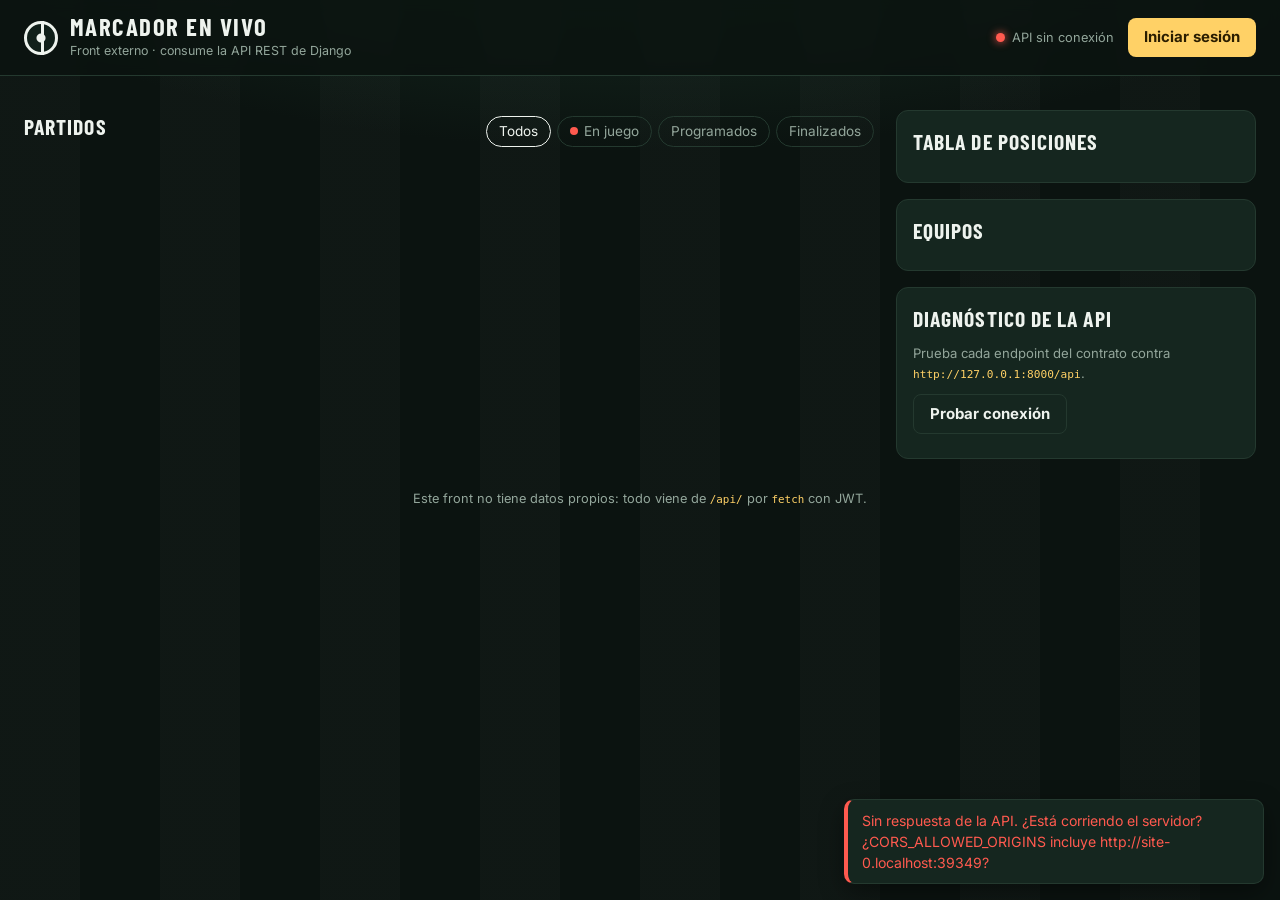
<file: front_externo/index.html>
<!DOCTYPE html>
<html lang="es">
<head>
  <meta charset="UTF-8">
  <meta name="viewport" content="width=device-width, initial-scale=1.0">
  <title>Marcador en Vivo · Front externo</title>
  <link rel="preconnect" href="https://fonts.googleapis.com">
  <link rel="preconnect" href="https://fonts.gstatic.com" crossorigin>
  <link href="https://fonts.googleapis.com/css2?family=Barlow+Condensed:wght@500;700;800&family=Inter:wght@400;500;600&display=swap" rel="stylesheet">
  <link rel="stylesheet" href="estilos.css">
</head>
<body>
  <header class="top">
    <div class="marca">
      <span class="logo" aria-hidden="true"></span>
      <div>
        <strong>MARCADOR EN VIVO</strong>
        <small>Front externo · consume la API REST de Django</small>
      </div>
    </div>
    <div class="top-der">
      <span class="conexion" id="conexion" title="Estado de la API"><i></i><span>conectando…</span></span>
      <div id="sesion"></div>
    </div>
  </header>

  <nav class="ligas" id="ligas" aria-label="Ligas"></nav>

  <main class="layout">
    <section class="col-partidos">
      <div class="seccion-cab">
        <h2>Partidos</h2>
        <div class="chips" id="filtros">
          <button class="chip activo" data-estado="">Todos</button>
          <button class="chip" data-estado="en_juego"><span class="vivo"></span>En juego</button>
          <button class="chip" data-estado="programado">Programados</button>
          <button class="chip" data-estado="finalizado">Finalizados</button>
        </div>
      </div>

      <form class="nuevo-partido" id="form-nuevo" hidden>
        <h3>Nuevo partido <span class="tag">administrador</span></h3>
        <div class="campos">
          <label>Local <select name="local" required></select></label>
          <label>Visita <select name="visita" required></select></label>
          <label>Fecha <input type="datetime-local" name="fecha" required></label>
          <label>Estadio <input type="text" name="estadio" maxlength="100" placeholder="Opcional"></label>
        </div>
        <button class="btn" type="submit">Crear partido</button>
      </form>

      <div id="partidos" class="partidos"></div>
    </section>

    <aside class="col-lateral">
      <section class="tarjeta">
        <h2>Tabla de posiciones</h2>
        <div id="tabla"></div>
      </section>
      <section class="tarjeta">
        <h2>Equipos</h2>
        <div id="equipos" class="equipos"></div>
      </section>
      <section class="tarjeta diagnostico">
        <h2>Diagnóstico de la API</h2>
        <p class="ayuda">Prueba cada endpoint del contrato contra <code id="api-url"></code>.</p>
        <button class="btn secundario" id="btn-diagnostico">Probar conexión</button>
        <ul id="diagnostico"></ul>
      </section>
    </aside>
  </main>

  <dialog id="dlg-login">
    <form method="dialog" id="form-login">
      <h3>Iniciar sesión</h3>
      <p class="ayuda">Usa un usuario con rol <b>Planillero</b> o <b>Administrador</b> de tu proyecto.</p>
      <label>Usuario <input name="username" autocomplete="username" required></label>
      <label>Contraseña <input name="password" type="password" autocomplete="current-password" required></label>
      <p class="error" id="login-error" hidden></p>
      <div class="acciones">
        <button class="btn" type="submit" value="ok">Entrar</button>
        <button class="btn secundario" type="button" id="btn-cancelar-login">Cancelar</button>
      </div>
    </form>
  </dialog>

  <div class="toasts" id="toasts" aria-live="polite"></div>

  <footer class="pie">Este front no tiene datos propios: todo viene de <code>/api/</code> por <code>fetch</code> con JWT.</footer>

  <script src="config.js"></script>
  <script src="app.js"></script>
</body>
</html>
</file>
<file: front_externo/estilos.css>
:root {
  --noche: #0b1310;
  --cesped: #11201a;
  --panel: #15261f;
  --borde: #24392f;
  --tiza: #eef3ee;
  --gris: #93a69b;
  --led: #ffd166;
  --verde: #3ddc84;
  --rojo: #ff5a4f;
  --azul: #6cb4ff;
  --radio: 12px;
  --display: "Barlow Condensed", "Arial Narrow", sans-serif;
}
* { box-sizing: border-box; }
html { color-scheme: dark; }
body {
  margin: 0; min-height: 100vh; color: var(--tiza);
  font: 15px/1.5 Inter, system-ui, -apple-system, "Segoe UI", sans-serif;
  background:
    repeating-linear-gradient(90deg, rgba(255,255,255,.018) 0 80px, transparent 80px 160px),
    radial-gradient(1200px 500px at 50% -200px, #1d3a2c 0%, transparent 70%),
    var(--noche);
}
code { font-family: ui-monospace, Menlo, Consolas, monospace; font-size: .85em; color: var(--led); }
button { font: inherit; }

/* cabecera */
.top {
  display: flex; justify-content: space-between; align-items: center; gap: 16px; flex-wrap: wrap;
  padding: 14px 24px; border-bottom: 1px solid var(--borde);
  background: rgba(11, 19, 16, .85); backdrop-filter: blur(6px); position: sticky; top: 0; z-index: 5;
}
.marca { display: flex; align-items: center; gap: 12px; }
.marca strong { font-family: var(--display); font-size: 1.55rem; letter-spacing: .06em; display: block; line-height: 1; }
.marca small { color: var(--gris); font-size: .78rem; }
.logo {
  width: 34px; height: 34px; border-radius: 50%; border: 3px solid var(--tiza); position: relative;
  background: radial-gradient(circle at 50% 50%, var(--tiza) 0 4px, transparent 5px), var(--cesped);
}
.logo::after { content: ""; position: absolute; left: 50%; top: -3px; bottom: -3px; border-left: 3px solid var(--tiza); }
.top-der { display: flex; align-items: center; gap: 14px; flex-wrap: wrap; }
#sesion { display: flex; align-items: center; gap: 10px; }
.usuario { font-weight: 600; }
.conexion { display: inline-flex; align-items: center; gap: 7px; font-size: .8rem; color: var(--gris); }
.conexion i { width: 9px; height: 9px; border-radius: 50%; background: var(--gris); }
.conexion.ok i { background: var(--verde); box-shadow: 0 0 8px var(--verde); }
.conexion.caida i { background: var(--rojo); box-shadow: 0 0 8px var(--rojo); }
.rol { font-size: .68rem; text-transform: uppercase; letter-spacing: .06em; padding: 2px 8px; border-radius: 99px; background: var(--borde); }
.rol-administrador { background: var(--led); color: #2a1d00; }
.rol-planillero { background: var(--verde); color: #04210f; }

/* botones */
.btn {
  background: var(--led); color: #2a1d00; border: 0; border-radius: 8px; padding: 8px 16px;
  font-weight: 700; cursor: pointer; transition: transform .08s ease, filter .15s ease;
}
.btn:hover { filter: brightness(1.08); }
.btn:active { transform: translateY(1px); }
.btn:disabled { opacity: .4; cursor: not-allowed; }
.btn.secundario { background: transparent; color: var(--tiza); border: 1px solid var(--borde); }
.btn.chico { padding: 5px 11px; font-size: .82rem; }
.btn.peligro { background: transparent; color: var(--rojo); border: 1px solid rgba(255,90,79,.45); }

/* aviso: abierto como file:// */
.aviso-file { margin: 16px 24px 0; padding: 12px 16px; border-radius: var(--radio); background: rgba(255,90,79,.12);
  border: 1px solid rgba(255,90,79,.5); font-size: .9rem; }

/* pestañas de ligas */
.ligas { display: flex; gap: 8px; padding: 16px 24px 0; overflow-x: auto; }
.liga {
  font-family: var(--display); font-size: 1.15rem; letter-spacing: .03em; white-space: nowrap;
  background: var(--panel); color: var(--gris); border: 1px solid var(--borde); border-radius: 10px;
  padding: 7px 16px; cursor: pointer;
}
.liga small { font-family: Inter, sans-serif; font-size: .72rem; opacity: .7; }
.liga.activa { color: var(--noche); background: var(--tiza); border-color: var(--tiza); }

/* layout */
.layout { display: grid; grid-template-columns: minmax(0, 1fr) 360px; gap: 22px; padding: 18px 24px 30px; max-width: 1280px; margin: 0 auto; }
h2 { font-family: var(--display); font-size: 1.35rem; letter-spacing: .05em; text-transform: uppercase; margin: 0 0 10px; }
h3 { margin: 0 0 10px; font-size: 1rem; }
.seccion-cab { display: flex; justify-content: space-between; align-items: center; gap: 12px; flex-wrap: wrap; margin-bottom: 12px; }
.chips { display: flex; gap: 6px; flex-wrap: wrap; }
.chip {
  display: inline-flex; align-items: center; gap: 6px; background: transparent; color: var(--gris);
  border: 1px solid var(--borde); border-radius: 99px; padding: 4px 12px; cursor: pointer; font-size: .85rem;
}
.chip.activo { color: var(--tiza); border-color: var(--tiza); }
.vacio { color: var(--gris); }

/* tarjetas de partido */
.partidos { display: grid; gap: 12px; }
.partido {
  background: linear-gradient(180deg, var(--panel), var(--cesped));
  border: 1px solid var(--borde); border-radius: var(--radio); padding: 12px 16px 14px;
}
.partido.est-en_juego { border-color: rgba(255,90,79,.6); box-shadow: 0 0 0 1px rgba(255,90,79,.25), 0 10px 30px -18px var(--rojo); }
.partido.sucio { border-style: dashed; border-color: var(--led); }
.p-cab { display: flex; justify-content: space-between; gap: 8px; color: var(--gris); font-size: .8rem; }
.p-estado { display: inline-flex; align-items: center; gap: 6px; text-transform: uppercase; font-weight: 700; letter-spacing: .06em; }
.est-en_juego .p-estado { color: var(--rojo); }
.est-finalizado .p-estado { color: var(--verde); }
.p-marcador { display: grid; grid-template-columns: 1fr auto 1fr; align-items: center; gap: 14px; margin-top: 8px; }
.p-equipo { font-family: var(--display); font-size: 1.45rem; font-weight: 700; line-height: 1.1; }
.p-equipo.visita { text-align: right; }
.p-goles {
  display: inline-flex; align-items: center; gap: 6px; font-family: var(--display); font-weight: 800;
  background: #050907; border: 1px solid #2c4237; border-radius: 10px; padding: 2px 14px;
}
.p-goles b { font-size: 2.4rem; color: var(--led); text-shadow: 0 0 12px rgba(255,209,102,.45); min-width: 1ch; text-align: center; font-variant-numeric: tabular-nums; }
.p-goles i { font-style: normal; font-size: 1.8rem; color: var(--gris); }
.vivo { width: 8px; height: 8px; border-radius: 50%; background: var(--rojo); display: inline-block; animation: latido 1.2s infinite; }
@keyframes latido { 50% { opacity: .2; } }

/* controles del planillero */
.planilla { display: flex; align-items: center; gap: 8px; flex-wrap: wrap; margin-top: 12px; padding-top: 10px; border-top: 1px dashed var(--borde); }
.ajuste { display: inline-flex; border: 1px solid var(--borde); border-radius: 8px; overflow: hidden; }
.ajuste button { background: transparent; color: var(--tiza); border: 0; width: 32px; height: 30px; cursor: pointer; font-size: 1.1rem; }
.ajuste button + button { border-left: 1px solid var(--borde); }
.ajuste button:hover { background: var(--borde); }
.planilla select { flex: 1; min-width: 120px; }
select, input {
  background: #0c1612; color: var(--tiza); border: 1px solid var(--borde); border-radius: 8px;
  padding: 6px 9px; font: inherit;
}

/* nuevo partido */
.nuevo-partido { background: var(--panel); border: 1px dashed var(--led); border-radius: var(--radio); padding: 14px 16px; margin-bottom: 14px; }
.campos { display: grid; grid-template-columns: repeat(auto-fit, minmax(170px, 1fr)); gap: 10px; margin-bottom: 12px; }
label { display: flex; flex-direction: column; gap: 4px; font-size: .82rem; color: var(--gris); }
.tag { font-size: .65rem; text-transform: uppercase; letter-spacing: .06em; background: var(--led); color: #2a1d00; padding: 1px 7px; border-radius: 99px; vertical-align: middle; }

/* lateral */
.col-lateral { display: grid; gap: 16px; align-content: start; }
.tarjeta { background: var(--panel); border: 1px solid var(--borde); border-radius: var(--radio); padding: 14px 16px; }
.posiciones { width: 100%; border-collapse: collapse; font-size: .86rem; }
.posiciones th { color: var(--gris); font-weight: 500; font-size: .72rem; text-transform: uppercase; text-align: center; padding: 4px; }
.posiciones td { padding: 6px 4px; text-align: center; border-top: 1px solid var(--borde); font-variant-numeric: tabular-nums; }
.posiciones td:nth-child(2), .posiciones th:nth-child(2) { text-align: left; }
.posiciones tr:first-child td:first-child { color: var(--led); font-weight: 700; }
.posiciones b { color: var(--led); }
.equipos details { border-top: 1px solid var(--borde); padding: 7px 0; }
.equipos summary { cursor: pointer; }
.equipos summary small { color: var(--gris); }
.plantel ul { list-style: none; margin: 6px 0 0; padding: 0; }
.plantel li { display: flex; gap: 8px; align-items: baseline; padding: 2px 0; font-size: .88rem; }
.plantel li small { color: var(--gris); margin-left: auto; }
.num { font-family: var(--display); font-weight: 700; color: var(--led); min-width: 2ch; text-align: right; }
.ayuda { color: var(--gris); font-size: .82rem; margin: 0 0 10px; }
.diagnostico ul { list-style: none; padding: 0; margin: 10px 0 0; font-size: .82rem; }
.diagnostico li { padding: 3px 0; }
.diagnostico li.ok { color: var(--verde); }
.diagnostico li.mal { color: var(--rojo); }

/* login */
dialog { background: var(--panel); color: var(--tiza); border: 1px solid var(--borde); border-radius: 14px; padding: 22px; width: min(380px, 92vw); }
dialog::backdrop { background: rgba(0,0,0,.6); }
dialog form { display: grid; gap: 12px; }
.acciones { display: flex; gap: 10px; }
.error { color: var(--rojo); margin: 0; font-size: .88rem; }

/* avisos */
.toasts { position: fixed; right: 16px; bottom: 16px; display: grid; gap: 8px; z-index: 20; max-width: min(420px, calc(100vw - 32px)); }
.toast { background: var(--panel); border: 1px solid var(--borde); border-left: 4px solid var(--azul); border-radius: 10px; padding: 10px 14px; font-size: .88rem; box-shadow: 0 8px 24px rgba(0,0,0,.4); transition: opacity .5s, transform .5s; }
.toast.ok { border-left-color: var(--verde); }
.toast.error { border-left-color: var(--rojo); }
.toast.sale { opacity: 0; transform: translateY(8px); }

.pie { text-align: center; color: var(--gris); font-size: .8rem; padding: 0 16px 28px; }

@media (max-width: 900px) {
  .layout { grid-template-columns: 1fr; padding: 14px 16px 24px; }
  .top, .ligas { padding-left: 16px; padding-right: 16px; }
  .p-equipo { font-size: 1.15rem; }
  .p-goles b { font-size: 1.9rem; }
}
</file>
